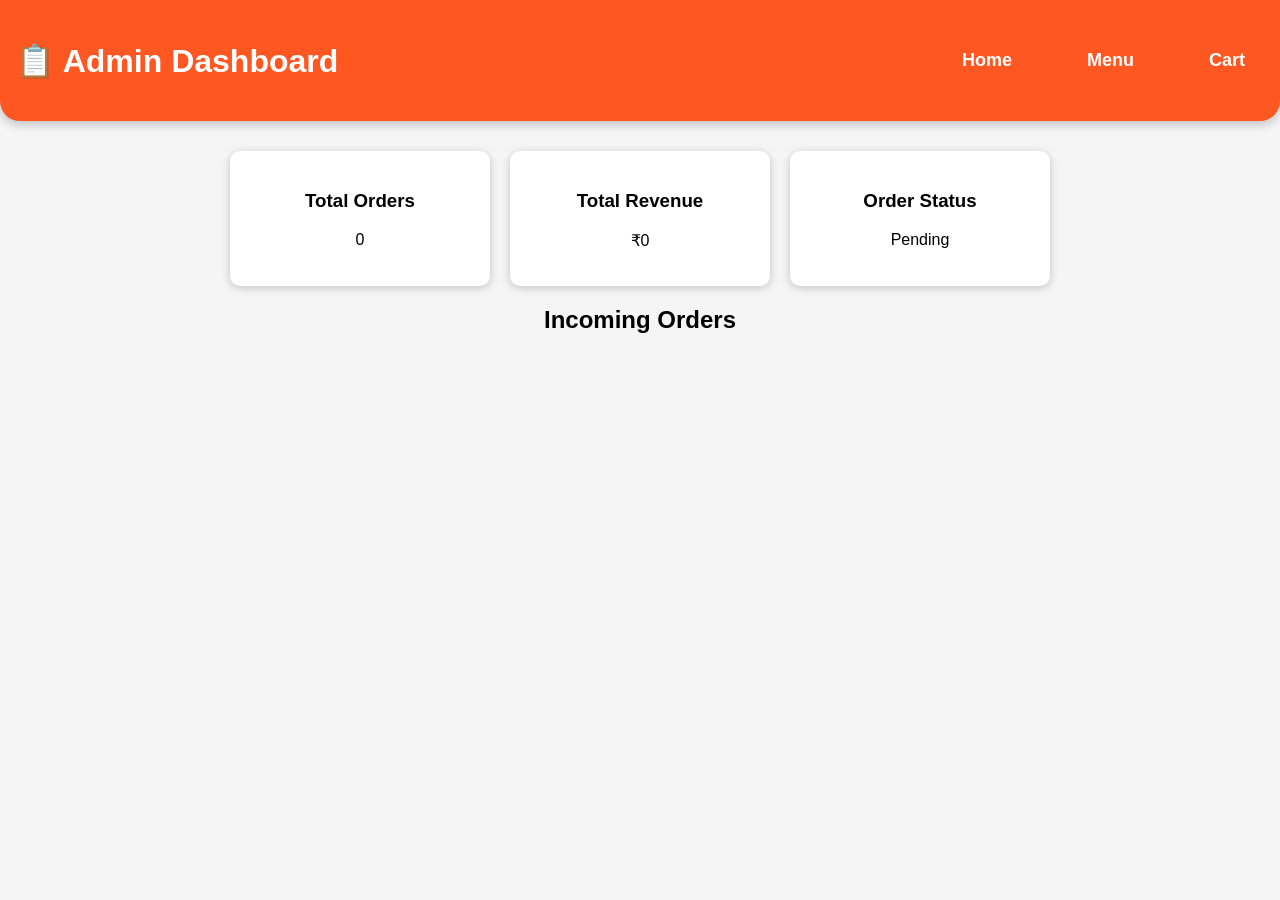
<file: Food-Ordering-Website/Frontend/admin.html>
<!DOCTYPE html>
<html>
<head>
    <title>Admin Dashboard</title>
    <link rel="stylesheet" href="style.css">
</head>
<body>

    <nav>
        <h1>📋 Admin Dashboard</h1>

        <div>
            <a href="index.html">Home</a>
            <a href="menu.html">Menu</a>
            <a href="cart.html">Cart</a>
        </div>
    </nav>

    <div class="admin-container">
        <div class="stats-container">

    <div class="stat-card">
        <h3>Total Orders</h3>
        <p id="total-orders">0</p>
    </div>

    <div class="stat-card">
        <h3>Total Revenue</h3>
        <p id="total-revenue">₹0</p>
    </div>

    <div class="stat-card">
        <h3>Order Status</h3>
        <p id="current-status">Pending</p>
    </div>

</div>

        <h2>Incoming Orders</h2>

        <div id="orders"></div>

    </div>

    <script src="admin.js"></script>

</body>
</html>
</file>
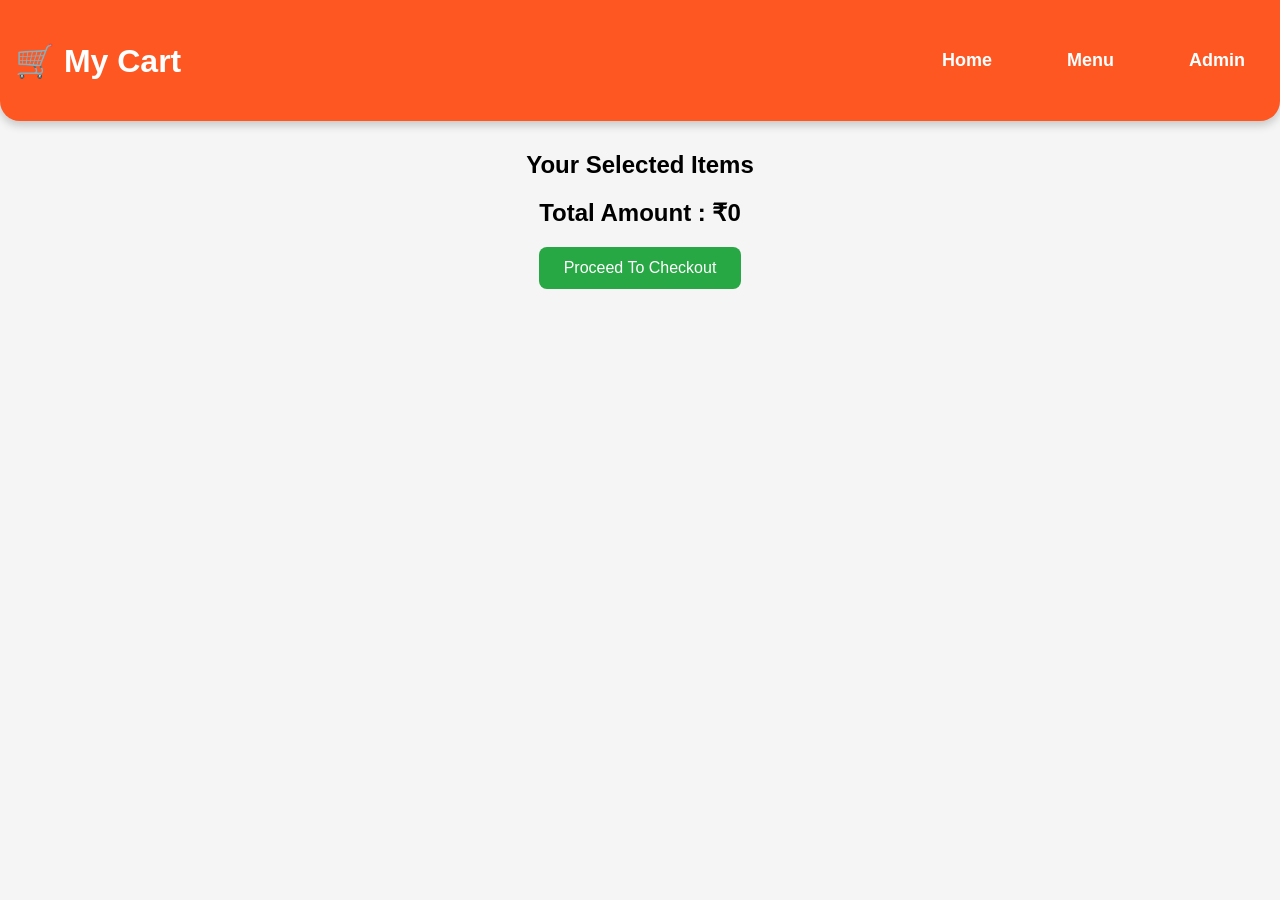
<file: Food-Ordering-Website/Frontend/cart.html>
<!DOCTYPE html>
<html>
<head>
    <title>My Cart</title>
    <link rel="stylesheet" href="style.css">
</head>
<body>

    <nav>
        <h1>🛒 My Cart</h1>

        <div>
            <a href="index.html">Home</a>
            <a href="menu.html">Menu</a>
            <a href="admin.html">Admin</a>
        </div>
    </nav>

    <div class="cart-container">

        <h2>Your Selected Items</h2>

        <div id="cart-items"></div>

        <h2 id="total"></h2>

        <a href="checkout.html">
            <button class="checkout-btn">
                Proceed To Checkout
            </button>
        </a>

    </div>

    <script src="cart.js"></script>

</body>
</html>
</file>
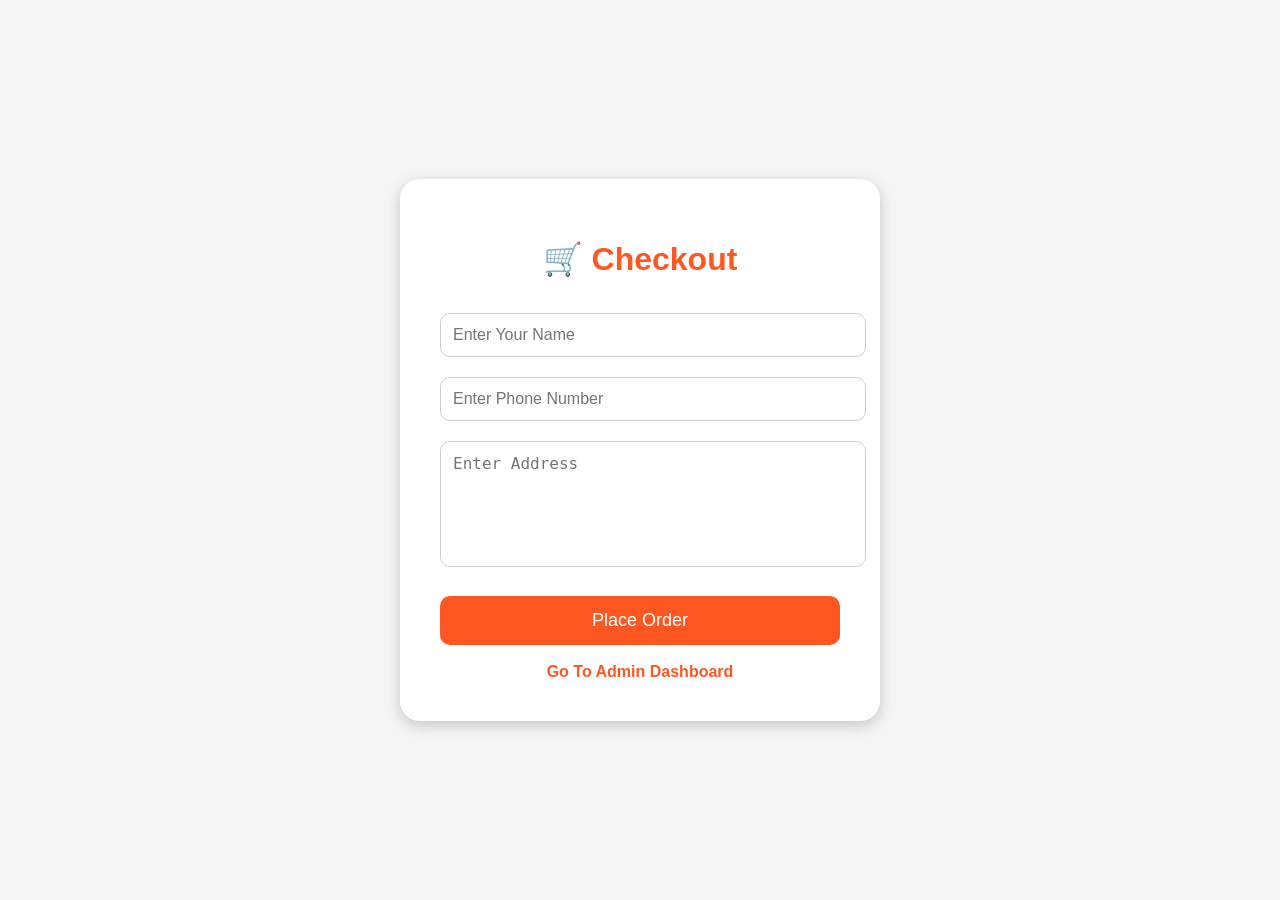
<file: Food-Ordering-Website/Frontend/checkout.html>
<!DOCTYPE html>
<html>

<head>

    <title>Checkout</title>

    <link rel="stylesheet" href="style.css">

</head>

<body>

    <div class="checkout-container">

        <div class="checkout-card">

            <h1>🛒 Checkout</h1>

            <form id="orderForm">

                <input
                    type="text"
                    id="name"
                    placeholder="Enter Your Name"
                    required
                >

                <input
                    type="text"
                    id="phone"
                    placeholder="Enter Phone Number"
                    required
                >

                <textarea
                    id="address"
                    placeholder="Enter Address"
                    required
                ></textarea>

                <button type="submit">

                    Place Order

                </button>

            </form>

            <br>

            <a href="admin.html"
               class="admin-link">

                Go To Admin Dashboard

            </a>

        </div>

    </div>

    <script src="checkout.js"></script>

</body>

</html>
</file>
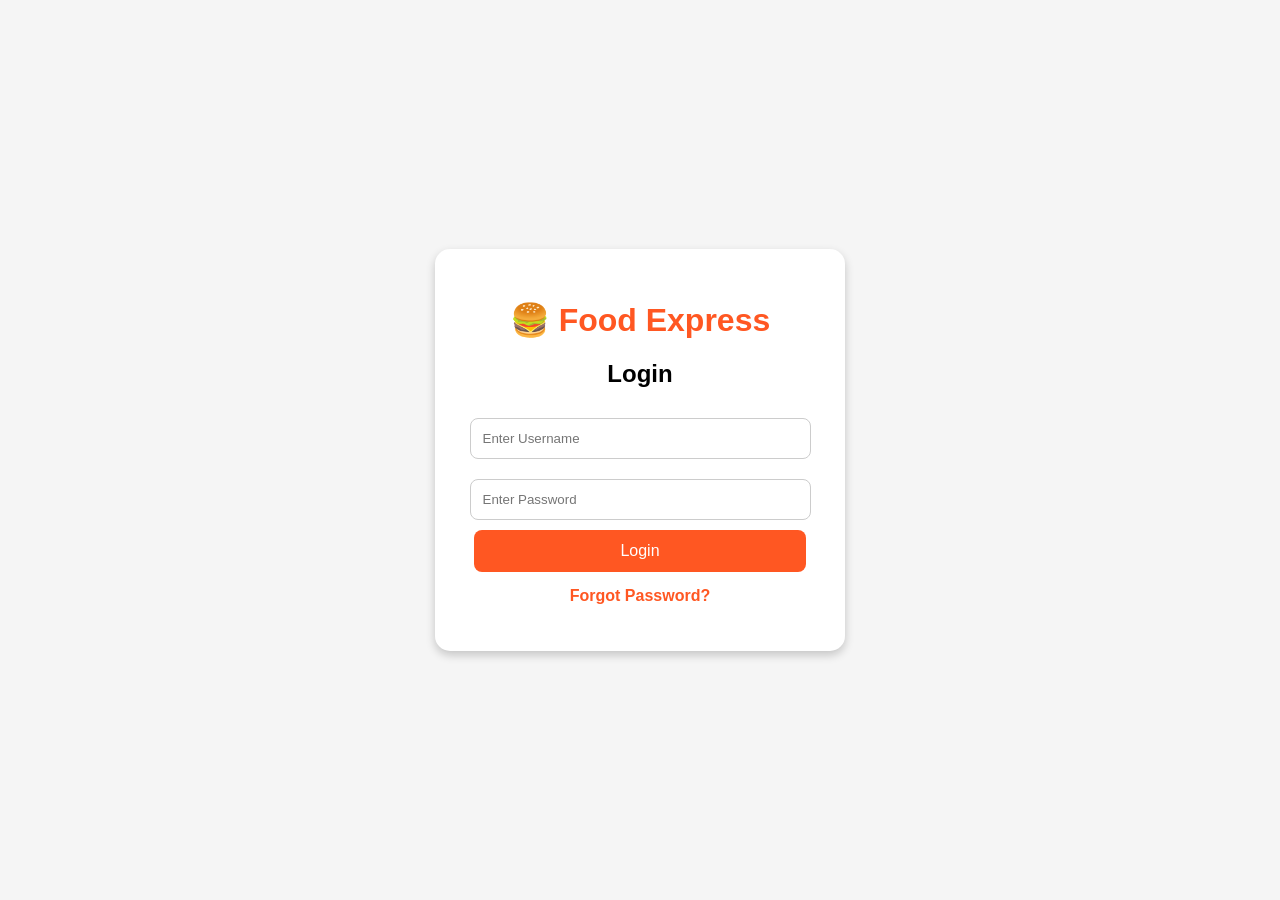
<file: Food-Ordering-Website/Frontend/login.html>
<!DOCTYPE html>
<html>
<head>
    <title>Login - Food Express</title>
    <link rel="stylesheet" href="style.css">
</head>
<body>

    <div class="login-container">

        <div class="login-card">

            <h1>🍔 Food Express</h1>

            <h2>Login</h2>

            <input
                type="text"
                id="username"
                placeholder="Enter Username"
            >

            <input
                type="password"
                id="password"
                placeholder="Enter Password"
            >

            <button onclick="login()">
                Login
            </button>

            <p class="forgot-password">
    <a href="#" onclick="forgotPassword()">
        Forgot Password?
    </a>
</p>

        </div>

    </div>

    <script src="login.js"></script>

</body>
</html>
</file>
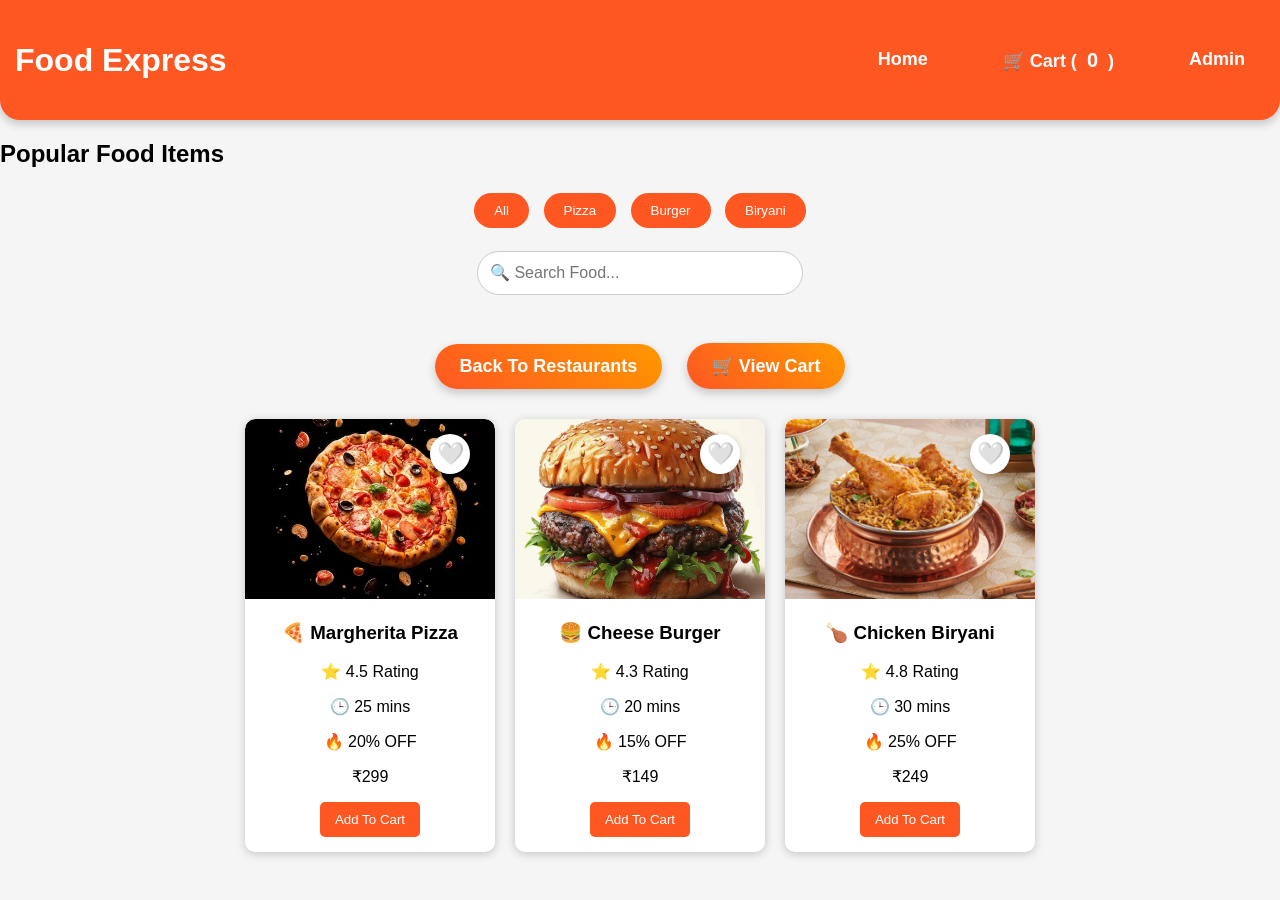
<file: Food-Ordering-Website/Frontend/menu.html>
<!DOCTYPE html>
<html lang="en">
<head>
    <meta charset="UTF-8">
    <title>Food Express - Menu</title>
    <link rel="stylesheet" href="style.css">
</head>
<div id="toast">

    Item Added To Cart ✅

</div>
<body>

    <!-- Navbar -->
    <nav>
        <h1>Food Express</h1>

        <div>
            <a href="index.html">Home</a>
            <a href="cart.html">🛒 Cart (<span id="cart-count">0</span>)</a>
            <a href="admin.html">Admin</a>
        </div>
    </nav>

    <!-- Heading -->
    <h2>Popular Food Items</h2>

<div class="search-box">
    <div class="filter-buttons">

    <button onclick="filterFood('all')">All</button>

    <button onclick="filterFood('pizza')">Pizza</button>

    <button onclick="filterFood('burger')">Burger</button>

    <button onclick="filterFood('biryani')">Biryani</button>

</div>

<br>

    <input
        type="text"
        id="searchInput"
        placeholder="🔍 Search Food..."
        onkeyup="searchFood()"
    >

</div>

<br>

    <!-- Navigation Buttons -->
    <div style="text-align:center;">

    <a href="index.html" class="back-btn">
         Back To Restaurants
    </a>

    <a href="cart.html" class="cart-btn">
        🛒 View Cart
    </a>

</div>

    <!-- Food Items -->
   <div class="restaurant-container">

    <div class="restaurant-card pizza">

        <span class="favorite">
    🤍
         </span>

        <img src="images/pizza.jpg" alt="Pizza">

        <h3>🍕 Margherita Pizza</h3>

        <p>⭐ 4.5 Rating</p>

        <p>🕒 25 mins</p>

        <p>🔥 20% OFF</p>

        <p>₹299</p>

        <button onclick="addToCart('Margherita Pizza',299)">
            Add To Cart
        </button>
    </div>

    <div class="restaurant-card burger">

        <span class="favorite">
    🤍
</span>

        <img src="images/burger.jpg" alt="Burger">

        <h3>🍔 Cheese Burger</h3>

        <p>⭐ 4.3 Rating</p>

        <p>🕒 20 mins</p>

        <p>🔥 15% OFF</p>

        <p>₹149</p>

        <button onclick="addToCart('Cheese Burger',149)">
            Add To Cart
        </button>
    </div>

    <div class="restaurant-card biryani">

        <span class="favorite">
    🤍
</span>
        <img src="images/biryani.jpg" alt="Biryani">

        <h3>🍗 Chicken Biryani</h3>

        <p>⭐ 4.8 Rating</p>

        <p>🕒 30 mins</p>

        <p>🔥 25% OFF</p>

        <p>₹249</p>

        <button onclick="addToCart('Chicken Biryani',249)">
            Add To Cart
        </button>
    </div>

</div>

    <script src="script.js"></script>

</body>
</html>
</file>
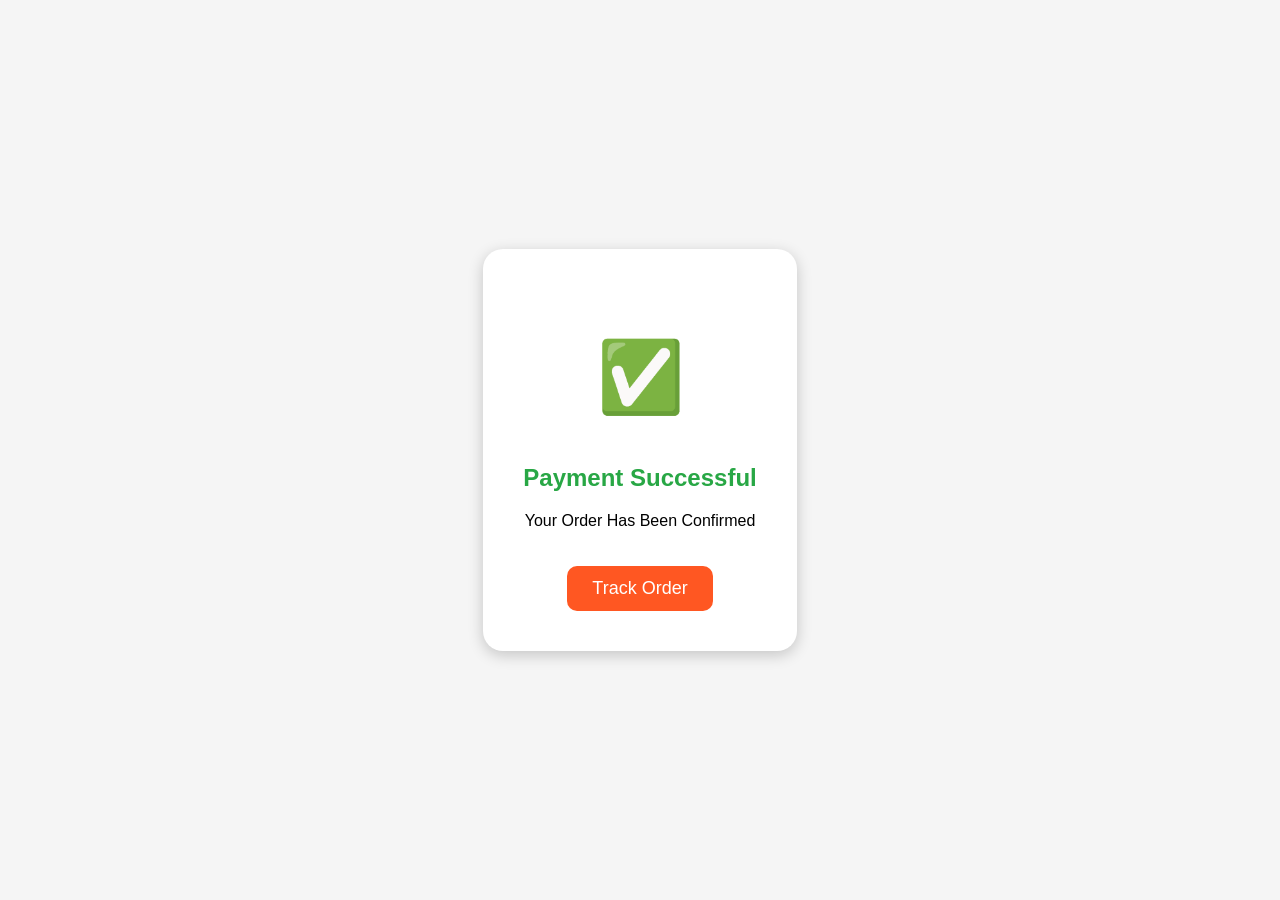
<file: Food-Ordering-Website/Frontend/success.html>
<!DOCTYPE html>
<html>
<head>

    <title>Order Success</title>

    <link rel="stylesheet" href="style.css">

</head>

<body>

    <div class="success-container">

        <div class="success-card">

            <h1>✅</h1>

            <h2>Payment Successful</h2>

            <p>
                Your Order Has Been Confirmed
            </p>

            <a href="tracking.html">

                <button class="success-btn">

                    Track Order

                </button>

            </a>

        </div>

    </div>

</body>
</html>
</file>
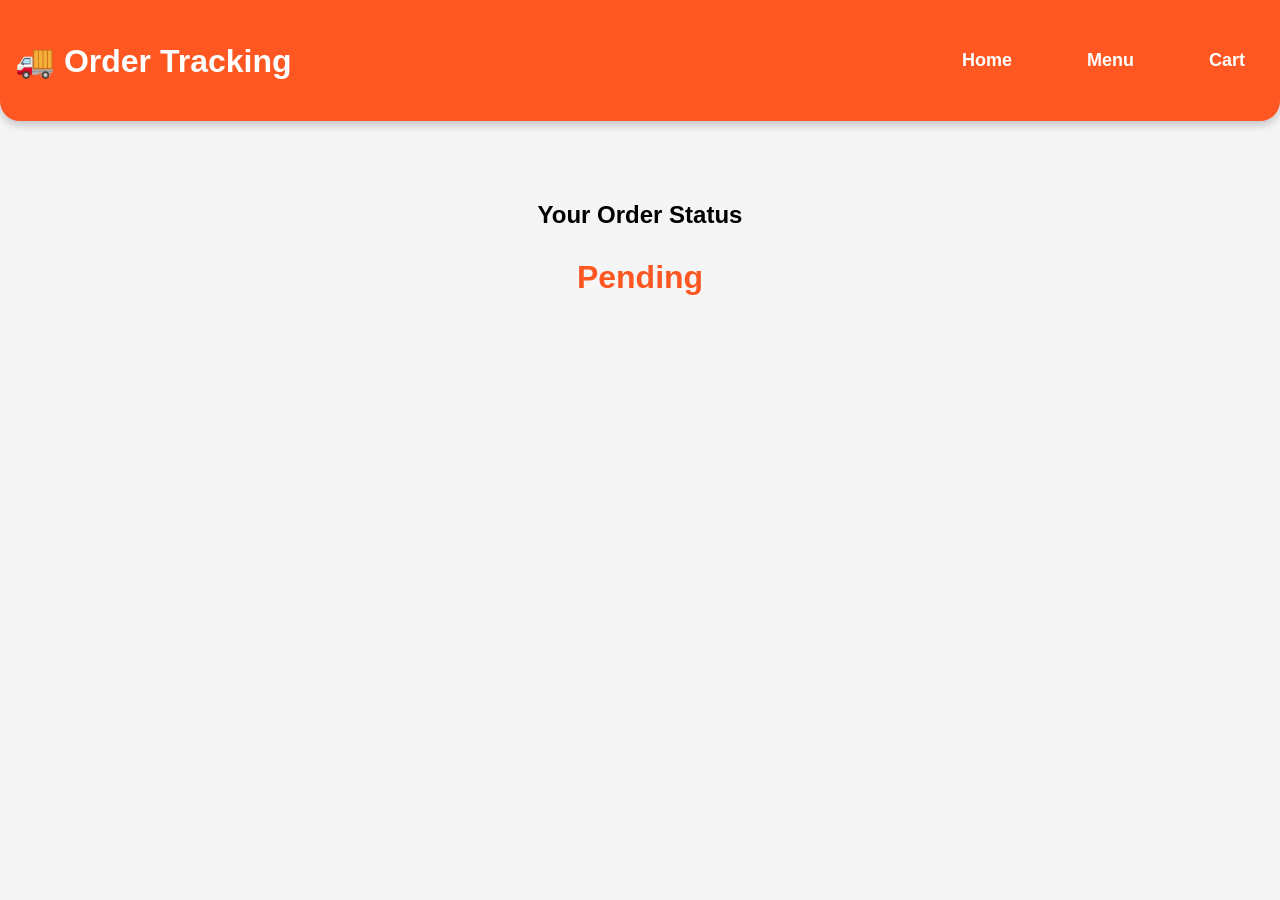
<file: Food-Ordering-Website/Frontend/tracking.html>
<!DOCTYPE html>
<html>
<head>
    <title>Order Tracking</title>
    <link rel="stylesheet" href="style.css">
</head>
<body>

    <nav>
        <h1>🚚 Order Tracking</h1>

        <div>
            <a href="index.html">Home</a>
            <a href="menu.html">Menu</a>
            <a href="cart.html">Cart</a>
        </div>
    </nav>

    <div class="tracking-container">

        <h2>Your Order Status</h2>

        <h1 id="order-status">
            Pending
        </h1>

    </div>

    <script src="tracking.js"></script>

</body>
</html>
</file>
<file: Food-Ordering-Website/Frontend/style.css>
body{
    font-family: Arial, sans-serif;
    margin:0;
    background:#f5f5f5;
}

/* Navbar */

nav{

    background:linear-gradient(
        45deg,
        #ff5722,
        #ff9800
    );

    padding:18px 40px;

    display:flex;

    justify-content:space-between;

    align-items:center;

    border-radius:0 0 20px 20px;

    box-shadow:0px 4px 10px rgba(0,0,0,0.2);
}

/* Logo */

nav h1{

    color:white;

    font-size:32px;

    font-weight:bold;
}

/* Nav Links */

nav div{

    display:flex;

    gap:20px;
}

nav a{

    text-decoration:none;

    color:white;

    font-size:18px;

    font-weight:bold;

    padding:10px 20px;

    border-radius:25px;

    transition:0.3s;
}

/* Hover Effect */

nav a:hover{

    background:white;

    color:#ff5722;

    transform:translateY(-2px);
}

.restaurant-container{
    display:flex;
    justify-content:center;
    gap:20px;
    flex-wrap:wrap;
    margin-top:20px;
}

.restaurant-card{
    background:white;
    width:250px;
    border-radius:10px;
    overflow:hidden;
    box-shadow:0px 2px 10px rgba(0,0,0,0.2);
    text-align:center;
    padding-bottom:15px;
}

.restaurant-card img{
    width:100%;
}

.restaurant-card button{
    background:#ff5722;
    color:white;
    border:none;
    padding:10px 15px;
    cursor:pointer;
    border-radius:5px;
}
span{
    font-size:20px;
    margin:0 10px;
    font-weight:bold;
}

button{
    cursor:pointer;
}
.restaurant-card img{
    width:100%;
    height:180px;
    object-fit:cover;
    border-radius:10px 10px 0 0;
}
.restaurant-card img{
    width:100%;
    height:180px;
    object-fit:cover;
    border-radius:10px 10px 0 0;
}
.search-box{
    text-align:center;
    margin:20px;
}

.search-box input{
    width:300px;
    padding:12px;
    border:1px solid #ccc;
    border-radius:25px;
    font-size:16px;
}
.filter-buttons{
    text-align:center;
}

.filter-buttons button{
    margin:5px;
    padding:10px 20px;
    border:none;
    border-radius:20px;
    background:#ff5722;
    color:white;
    cursor:pointer;
}
/* Cart Page */

.cart-container{
    width:80%;
    margin:auto;
    text-align:center;
    margin-top:30px;
}

.checkout-btn{
    background:#28a745;
    color:white;
    border:none;
    padding:12px 25px;
    font-size:16px;
    border-radius:8px;
    cursor:pointer;
}

.checkout-btn:hover{
    background:#218838;
}

/* Admin Page */

.admin-container{
    width:80%;
    margin:auto;
    text-align:center;
    margin-top:30px;
}

#orders{
    margin-top:20px;
}

.order-card{
    background:white;
    padding:20px;
    margin:15px auto;
    width:60%;
    border-radius:10px;
    box-shadow:0px 2px 10px rgba(0,0,0,0.2);
}

/* Navbar */

nav{
    background:#ff5722;
    color:white;
    padding:15px;
    display:flex;
    justify-content:space-between;
    align-items:center;
}

nav a{
    color:white;
    text-decoration:none;
    margin-left:15px;
}
.order-card button{

    margin:10px;

    padding:10px 20px;

    border:none;

    border-radius:8px;

    background:#ff5722;

    color:white;

    cursor:pointer;

}

.order-card button:hover{

    opacity:0.8;

}
.tracking-container{

    text-align:center;

    margin-top:80px;

}

#order-status{

    color:#ff5722;

    margin-top:30px;

}

.stats-container{

    display:flex;

    justify-content:center;

    gap:20px;

    margin:20px;

    flex-wrap:wrap;
}

.stat-card{

    background:white;

    width:220px;

    padding:20px;

    border-radius:10px;

    box-shadow:0px 2px 10px rgba(0,0,0,0.2);

    text-align:center;
}

.hero{

    height:350px;

    background-image:url("images/banner.png");

    background-size:cover;

    background-position:center;

    display:flex;

    justify-content:center;

    align-items:center;

    text-align:center;

    color:white;
}

.hero-content{

    background:rgba(0,0,0,0.5);

    padding:30px;

    border-radius:10px;
}

.hero-content h1{

    font-size:50px;

    margin-bottom:10px;
}

.hero-content p{

    font-size:20px;

    margin-bottom:20px;
}

.hero-btn{

    background:#ff5722;

    color:white;

    border:none;

    padding:12px 25px;

    border-radius:8px;

    cursor:pointer;

    font-size:16px;
}

.hero{

    width:95%;

    height:400px;

    margin:30px auto;

    border-radius:20px;

    background-image:url("images/banner.png");

    background-size:cover;

    background-position:center;

    position:relative;

    overflow:hidden;
}

/* Dark overlay */

.hero::before{

    content:"";

    position:absolute;

    top:0;
    left:0;

    width:100%;
    height:100%;

    background:rgba(0,0,0,0.4);
}

/* Order button */

.hero-btn{

    position:absolute;

    bottom:30px;

    left:50%;

    transform:translateX(-50%);

    padding:15px 35px;

    background:#ff5722;

    color:white;

    border:none;

    border-radius:10px;

    font-size:20px;

    cursor:pointer;

    z-index:2;
}

.hero-btn:hover{

    background:#e64a19;
}

.back-btn,
.cart-btn{

    display:inline-block;

    padding:12px 25px;

    margin:10px;

    border:none;

    border-radius:30px;

    background:linear-gradient(
        45deg,
        #ff5722,
        #ff9800
    );

    color:white;

    font-size:18px;

    font-weight:bold;

    text-decoration:none;

    cursor:pointer;

    transition:0.3s;

    box-shadow:0px 4px 10px rgba(0,0,0,0.2);
}

.back-btn:hover,
.cart-btn:hover{

    transform:translateY(-3px);

    box-shadow:0px 6px 15px rgba(0,0,0,0.3);

    background:linear-gradient(
        45deg,
        #e64a19,
        #ff5722
    );
}

.restaurant-card{

    position:relative;
}

.favorite{

    position:absolute;

    top:15px;

    right:15px;

    background:white;

    width:40px;

    height:40px;

    border-radius:50%;

    display:flex;

    justify-content:center;

    align-items:center;

    font-size:22px;

    cursor:pointer;

    box-shadow:0px 2px 8px rgba(0,0,0,0.2);

    transition:0.3s;
}

.favorite:hover{

    transform:scale(1.1);
}
.success-container{

    display:flex;

    justify-content:center;

    align-items:center;

    height:100vh;

    background:#f5f5f5;
}

.success-card{

    background:white;

    padding:40px;

    border-radius:20px;

    text-align:center;

    box-shadow:0px 4px 15px rgba(0,0,0,0.2);
}

.success-card h1{

    font-size:70px;
}

.success-card h2{

    color:#28a745;

    margin:20px 0;
}

.success-btn{

    margin-top:20px;

    padding:12px 25px;

    border:none;

    border-radius:10px;

    background:#ff5722;

    color:white;

    font-size:18px;

    cursor:pointer;
}

/* Checkout Page */

.checkout-container{

    display:flex;

    justify-content:center;

    align-items:center;

    height:100vh;

    background:#f5f5f5;
}

.checkout-card{

    width:400px;

    background:white;

    padding:40px;

    border-radius:20px;

    box-shadow:0px 4px 15px rgba(0,0,0,0.2);

    text-align:center;
}

.checkout-card h1{

    margin-bottom:25px;

    color:#ff5722;
}

.checkout-card input,
.checkout-card textarea{

    width:100%;

    padding:12px;

    margin:10px 0;

    border:1px solid #ccc;

    border-radius:10px;

    font-size:16px;
}

.checkout-card textarea{

    height:100px;

    resize:none;
}

.checkout-card button{

    width:100%;

    padding:14px;

    border:none;

    border-radius:10px;

    background:#ff5722;

    color:white;

    font-size:18px;

    cursor:pointer;

    margin-top:15px;
}

.checkout-card button:hover{

    background:#e64a19;
}

.admin-link{

    text-decoration:none;

    color:#ff5722;

    font-weight:bold;
}

@media(max-width:768px){

    nav{

        flex-direction:column;

        text-align:center;
    }

    nav div{

        margin-top:10px;
    }

    .restaurant-container{

        flex-direction:column;

        align-items:center;
    }

    .restaurant-card{

        width:90%;
    }

    .checkout-card{

        width:90%;
    }

    .cart-card{

        width:90%;
    }


    .hero-btn{

        padding:10px 25px;

        font-size:16px;
    }

    .search-box input{

        width:90%;
    }
}

/* Popular Restaurants Heading */

.section-title{

    text-align:center;

    font-size:45px;

    font-weight:bold;

    margin:40px 0;

    color:#222;

    position:relative;
}

/* Orange Lines */

.section-title::before,
.section-title::after{

    content:"";

    width:120px;

    height:5px;

    background:#ff5722;

    position:absolute;

    top:50%;

    border-radius:10px;
}

.section-title::before{

    left:25%;
}

.section-title::after{

    right:25%;
}

/* Small Star */

.section-title span{

    color:#ff5722;

    font-size:28px;
}

/* Dark Mode Button */

#dark-btn{

    background:white;

    border:none;

    padding:10px 15px;

    border-radius:50%;

    cursor:pointer;

    font-size:18px;
}

/* Dark Mode */

.dark-mode{

    background:#121212;

    color:white;
}

.dark-mode .restaurant-card,
.dark-mode .checkout-card,
.dark-mode .cart-card,
.dark-mode .order-card{

    background:#1e1e1e;

    color:white;
}

.dark-mode input,
.dark-mode textarea{

    background:#2c2c2c;

    color:white;

    border:1px solid #555;
}

/* Toast Notification */

#toast{

    position:fixed;

    bottom:30px;

    right:30px;

    background:#28a745;

    color:white;

    padding:15px 25px;

    border-radius:10px;

    font-size:18px;

    opacity:0;

    visibility:hidden;

    transition:0.5s;

    z-index:1000;
}

#toast.show{

    opacity:1;

    visibility:visible;
}

/* Login Page */

.login-container{

    display:flex;

    justify-content:center;

    align-items:center;

    height:100vh;

    background:#f5f5f5;
}

.login-card{

    width:350px;

    background:white;

    padding:30px;

    border-radius:15px;

    text-align:center;

    box-shadow:0 4px 10px rgba(0,0,0,0.2);
}

.login-card h1{

    color:#ff5722;
}

.login-card input{

    width:90%;

    padding:12px;

    margin:10px 0;

    border:1px solid #ccc;

    border-radius:8px;
}

.login-card button{

    width:95%;

    padding:12px;

    background:#ff5722;

    color:white;

    border:none;

    border-radius:8px;

    cursor:pointer;

    font-size:16px;
}

.login-card button:hover{

    background:#e64a19;
}

.forgot-password{

    margin-top:15px;
}

.forgot-password a{

    text-decoration:none;

    color:#ff5722;

    font-weight:bold;
}

.forgot-password a:hover{

    text-decoration:underline;
}
</file>
